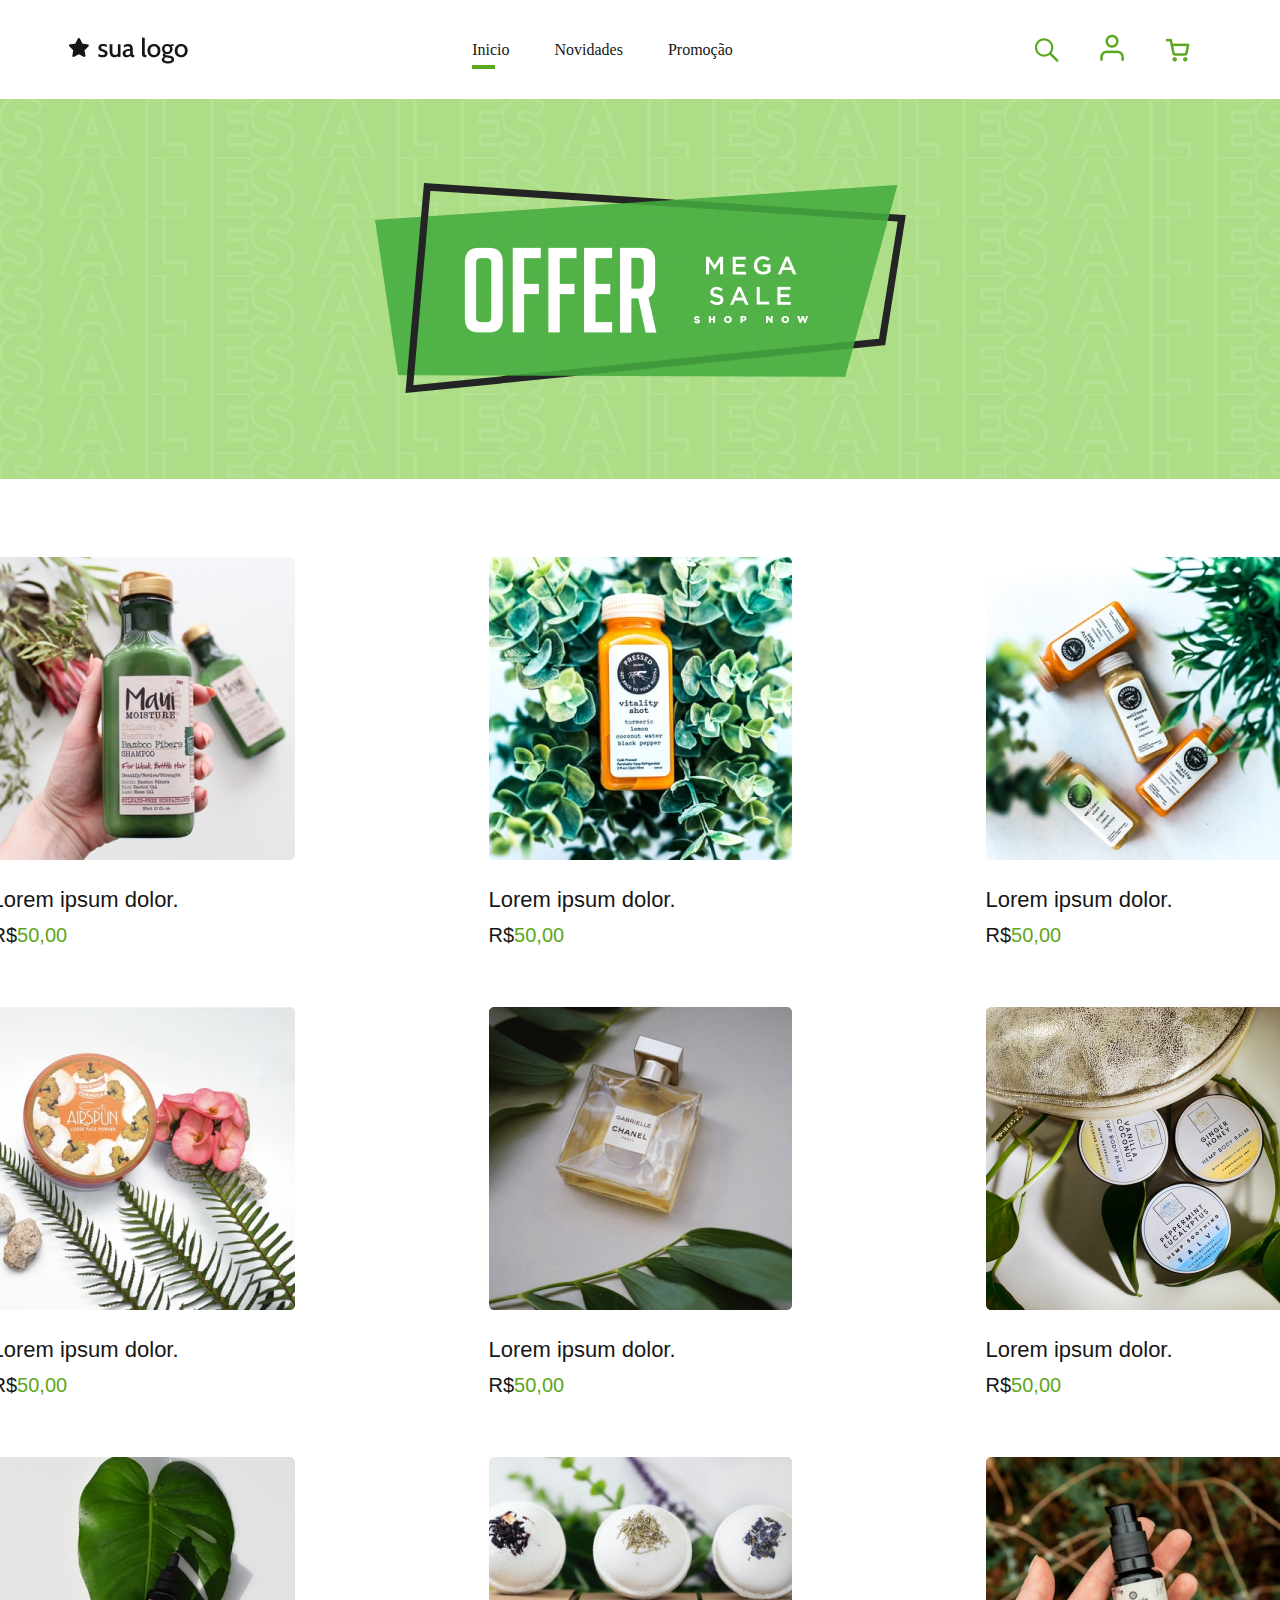
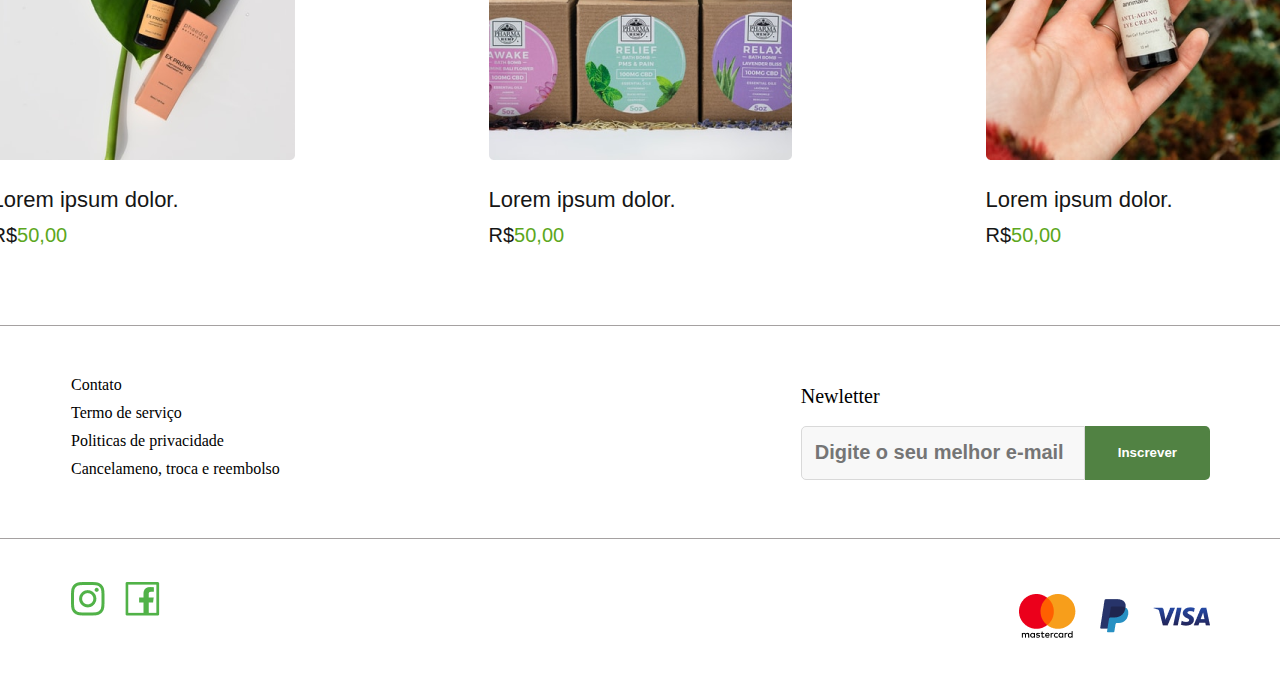
<file: index.html>
<!DOCTYPE html>
<html lang="en">

<head>
  <meta charset="UTF-8">
  <meta name="viewport" content="width=device-width, initial-scale=1.0">
  <title>Offer Mega Salest</title>
  <link rel="stylesheet" href="/style.css">
  <link rel="stylesheet" href="/reset.css">
</head>

<body>
  <nav class="nav"> <!--Abertura de navegaçao-->
    <div class="logo">
      <img src="/img/logo.png" alt="logomarca">
    </div>
    <ul class="menu">
      <li class="selected"><a href="/index.html">Inicio</a></li>
      <li><a href="/novidades.html">Novidades</a></li>
      <li><a href="/promocao.html">Promoção</a></li>
    </ul>
    <div class="icons">
      <img src="/img/Search.png" alt="Search">
      <img src="/img/User.png" alt="User">
      <img src="/img/carrinho.png" alt="carrinho">

    </div>
  </nav><!--fechamento de navegaçao-->


  <header class="cabecalho">
    <img id="banner" src="/img/Frame.png" alt="banner">

  </header>


  <main class="conteudo">
    <div class="produto">
      <img src="/img/produto1.jpg" alt="produto 1">
      <h1 class="titulo_produto">Lorem ipsum dolor.</h1>
      <h2 class="valor_produto">R$<span>50,00</span></h2>
    </div>

    <div class="produto">
      <img src="/img/produto2.png" alt="produto 2">
      <h1 class="titulo_produto">Lorem ipsum dolor.</h1>
      <h2 class="valor_produto">R$<span>50,00</span></h2>
    </div>

    <div class="produto">
      <img src="/img/produto3.png" alt="produto 3">
      <h1 class="titulo_produto">Lorem ipsum dolor.</h1>
      <h2 class="valor_produto">R$<span>50,00</span></h2>
    </div>

    <div class="produto">
      <img src="/img/produto4.png" alt="produto 4">
      <h1 class="titulo_produto">Lorem ipsum dolor.</h1>
      <h2 class="valor_produto">R$<span>50,00</span></h2>
    </div>

    <div class="produto">
      <img src="/img/produto5.jpg" alt="produto 5">
      <h1 class="titulo_produto">Lorem ipsum dolor.</h1>
      <h2 class="valor_produto">R$<span>50,00</span></h2>
    </div>

    <div class="produto">
      <img src="/img/produto6.jpg" alt="produto 6">
      <h1 class="titulo_produto">Lorem ipsum dolor.</h1>
      <h2 class="valor_produto">R$<span>50,00</span></h2>
    </div>

    <div class="produto">
      <img src="/img/produto7.png" alt="produto 7">
      <h1 class="titulo_produto">Lorem ipsum dolor.</h1>
      <h2 class="valor_produto">R$<span>50,00</span></h2>
    </div>

    <div class="produto">
      <img src="/img/produto8.png" alt="produto 8">
      <h1 class="titulo_produto">Lorem ipsum dolor.</h1>
      <h2 class="valor_produto">R$<span>50,00</span></h2>
    </div>

    <div class="produto">
      <img src="/img/produto9.png" alt="produto 9">
      <h1 class="titulo_produto">Lorem ipsum dolor.</h1>
      <h2 class="valor_produto">R$<span>50,00</span></h2>
    </div>
  </main>

  <footer class="rodape">
    <div class="first_box">
      <ul class="links">
        <li>Contato</li>
        <li>Termo de serviço</li>
        <li>Politicas de privacidade</li>
        <li>Cancelameno, troca e reembolso</li>
      </ul>

      <div class="newletter">
        <h1 class="Description">Newletter</h1>
        <form class="form">
          <input  class="emaill" type="email" required="required" placeholder="Digite o seu melhor e-mail">
          <input class="botao" type="submit" value="Inscrever">

        </form>
      </div>

    </div>
    <div class="second_box">
      <div class="social_media">
        <div class="icon">
          <img src="/img/instagram.png" alt="instagram">
        </div>

        <div class="icon">
          <img src="/img/facebook.png" alt="facebook">
        </div>
      </div>

      <div class="payments">
        <div class="icon">
          <img src="/img/mastercard.png" alt="pagamento mastercard">
        </div>

        <div class="icon">
          <img src="/img/paypal.png" alt="pagamento   paypal">
        </div>

        <div class="icon">
          <img src="/img/visa.png" alt="pagamento visa">
        </div>
      </div>
    </div>
  </footer>
</body>

</html>
</file>
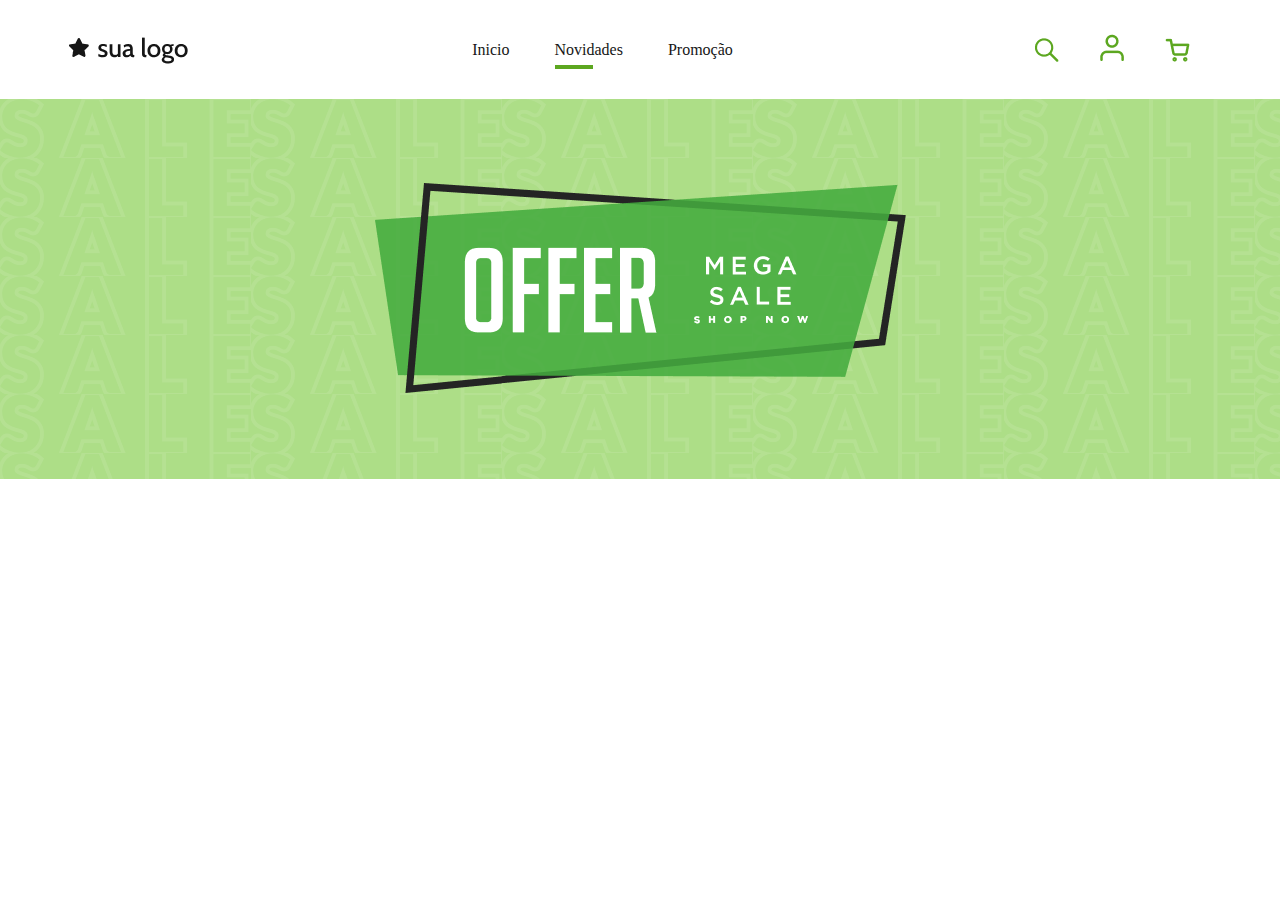
<file: novidades.html>
<!DOCTYPE html>
<html lang="en">

<head>
  <meta charset="UTF-8">
  <meta name="viewport" content="width=device-width, initial-scale=1.0">
  <title>Offer Mega Salest</title>
  <link rel="stylesheet" href="/style.css">
  <link rel="stylesheet" href="/reset.css">
</head>

<body>
  <nav class="nav"> <!--Abertura de navegaçao-->
    <div class="logo">
      <img src="/img/logo.png" alt="logomarca">
    </div>
    <ul class="menu">
      <li><a href="/index.html">Inicio</a></li>
      <li class="selected"><a href="/novidades.html">Novidades</a></li>
      <li><a href="/promocao.html">Promoção</a></li>
    </ul>
    <div class="icons">
      <img src="/img/Search.png" alt="Search">
      <img src="/img/User.png" alt="User">
      <img src="/img/carrinho.png" alt="carrinho">

    </div>
  </nav><!--fechamento de navegaçao-->


  <header class="cabecalho">
    <img id="banner" src="/img/Frame.png" alt="banner">

  </header>


<footer>
</footer>
</body>

</html>
</file>
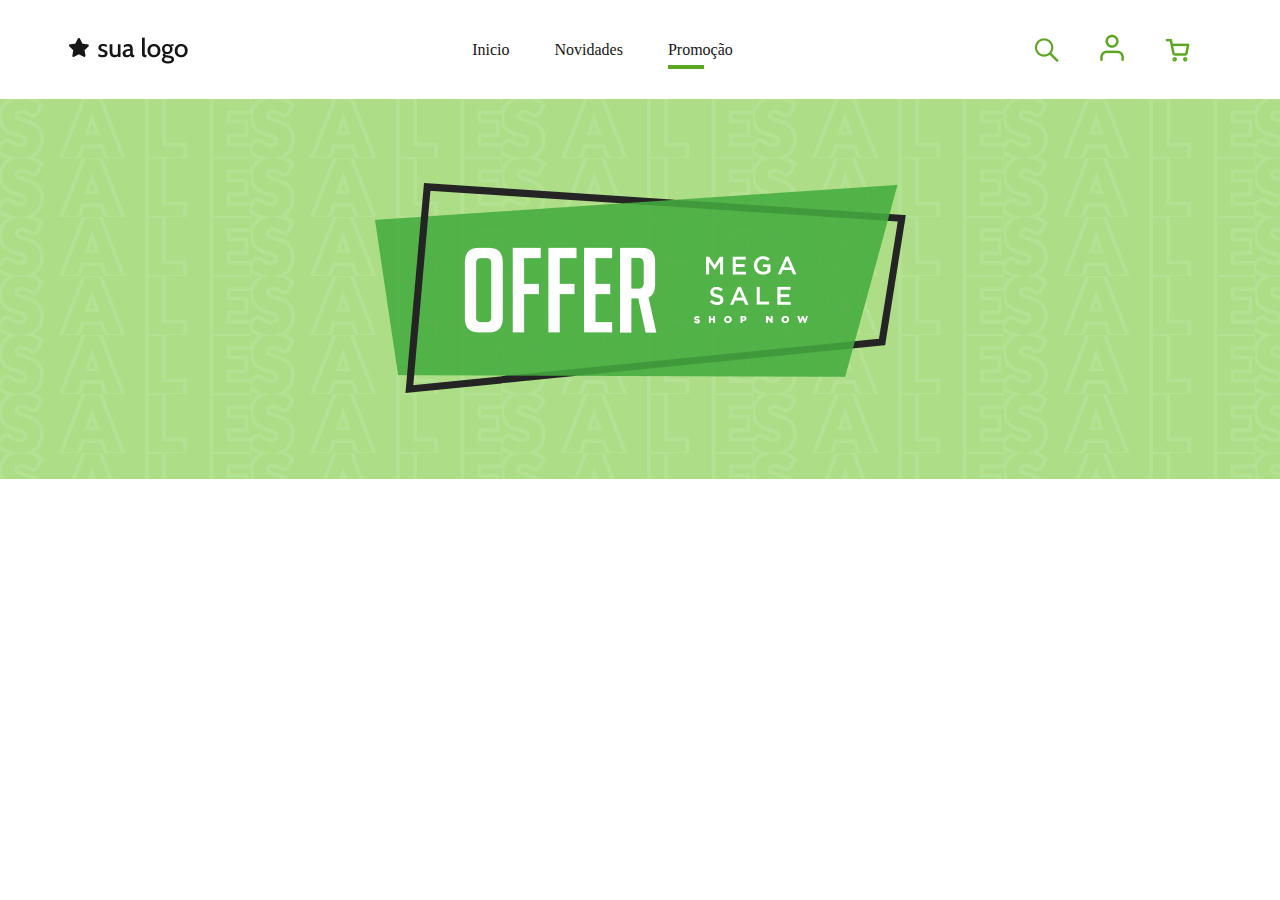
<file: promocao.html>
<!DOCTYPE html>
<html lang="en">

<head>
  <meta charset="UTF-8">
  <meta name="viewport" content="width=device-width, initial-scale=1.0">
  <title>Offer Mega Salest</title>
  <link rel="stylesheet" href="/style.css">
  <link rel="stylesheet" href="/reset.css">
</head>

<body>
  <nav class="nav"> <!--Abertura de navegaçao-->
    <div class="logo">
      <img src="/img/logo.png" alt="logomarca">
    </div>
    <ul class="menu">
      <li><a href="/index.html">Inicio</a></li>
      <li><a href="/novidades.html">Novidades</a></li>
      <li class="selected"><a href="/promocao.html">Promoção</a></li>
    </ul>
    <div class="icons">
      <img src="/img/Search.png" alt="Search">
      <img src="/img/User.png" alt="User">
      <img src="/img/carrinho.png" alt="carrinho">

    </div>
  </nav><!--fechamento de navegaçao-->


  <header class="cabecalho">
    <img id="banner" src="/img/Frame.png" alt="banner">

  </header>


<footer>
</footer>
</body>

</html>
</file>
<file: style.css>
/*NAVEGACAO*/
.nav {
  display: flex;
  justify-content: space-between;
  padding: 32px 71px 31px 69px;
  align-items: center;
  position: sticky;
  top: 0;
  width: auto;
  background-color: #fff;

}

.nav .menu {
  display: flex;
  list-style: none;
}

.nav .menu li {
  margin-left: 22.5px;
  margin-right: 22.5px;
  position: relative;
}




.nav .menu li.selected::after {
  content: '';
  position: absolute;
  bottom: -10px;
  left: 0;
  border: 2px solid #5ca720;
  width: 50%;
  line-height: 10px;


}

.nav .menu li a {
  color: #161616;
  cursor: pointer;

}

.icons img {
  margin-left: 18.5px;
  margin-right: 18.5px;
  cursor: pointer;

}

/*CABECALHO*/
.cabecalho {
  background-color: #ADDE87;
  background-image: url(/img/SALE.png);
  text-align: center;
  padding: 84px 0 82px 0;
}

span {
  color: #5CA720;
  font-size: 25px;
}

.conteudo {
  display: grid;
  padding: 48px 70px;
  justify-content: center;
  grid-template-columns: repeat(3, 1fr);


}

.produto {
  margin: 30px 97px;

}

.conteudo .produto .titulo_produto {
  font-size: 22px;
  font-family: Arial, Helvetica, sans-serif;
  color: #161616;
  margin-top: 23px;
  margin-bottom: 11px;

}

.conteudo .produto .valor_produto {
  font-size: 20px;
  font-family: Arial, Helvetica, sans-serif;
  color: #161616;
}

/*FOOTER*/
.first_box {
  border-top: 1px solid #A5A1A1;
  display: flex;
  justify-content: space-between;
}

.first_box .links {
  /* margin:40px 71px 50px;*/
  margin-top: 40px;
  margin-left: 71px;
  margin-bottom: 50px;

}

.first_box .links li {

  margin: 10px 0;
}

.second_box {
  border-top: 1px solid #A5A1A1;
  display: flex;
  justify-content: space-between;
}

.second_box .social_media {
  margin-top: 43px;
  margin-left: 71px;
  margin-bottom: 55px;
  display: flex;
}

.second_box .social_media img {
  margin-right: 20px;
}

.second_box .payments {
  margin-top: 55px;
  margin-right: 70px;
  margin-bottom: 58px;
  display: flex;
  align-items: center;

}

.second_box .payments .icon {
  margin-left: 24px;
}


/*NEWLETTER*/
.newletter {
  align-self: center;
  margin-right: 70px;
}

.newletter .form {
  display: flex;
}

.newletter .form .botao {
  background-color: #518243;
  color: #fff;
  font-weight: bold;
  padding: 15px 33px;
  border: none;
  border-radius: 0px 5px 5px 0;
  height: 54px;
}


.newletter .form .emaill {
  height: 54px;
  border: 1px solid #d9d9d9;
  background-color: #f8f8f8;
  outline: none;
  width: 284px;
  padding-left: 13px;
  font-weight: bold;
  font-size: 20px;
  border-radius: 5px 0 0 5px;

}

.newletter .Description {

  font-size: 20px;
  padding-bottom: 18px;

}


/*********Media Query*********/

@media only screen and (max-width:500px) {

  /*Navegação*/
  .nav {
    flex-direction: column;
  }


  /*Cabecalho*/
  .cabecalho {
    display: flex;
    flex-direction: column;
  }


  /*CONTEUDO*/
  .conteudo {
    display: grid;
    grid-template-columns: repeat(2, 1fr);
    grid-gap: 35px;
  }

  .conteudo .produto {
    margin: 0;
    width: 134px;
  }

  .conteudo .produto img {
    max-width: 100%;

  }

  .conteudo .produto .titulo_produto {
    font-size: 13px;
  }

  .conteudo .produto .valor_produto {
    font-size: 14px;
  }

  .conteudo .produto .cifrao {
    font-size: 12px;
  }

  /*RODAPE*/
  .first_box .links {
    margin-top: 33px;
    margin-left: 33px;
    margin-bottom: 54px;
  }

  .rodape .first_box {
    flex-direction: column;
  }


  /*NEWSLETTER*/


  .newletter {
    display: flex;
    flex-direction: column;
    width: 300px;
    justify-content: center;
  }

  .newletter .form {
    flex-direction: column;

  }


  .newletter .form .emaill {
    max-width: 100%;
    height: 43px;
    margin-bottom: 17px;
    font-weight: normal;
    font-size: 16px;


  }

  .newletter .form .botao {
    width: 100%;
    margin-bottom: 42px;
  }

  /*Rodape Second BOX*/
  .second_box .social_media {
    margin-top: 27px;
    margin-left: 25px;
  }


  .second_box .payments {
    margin-top: 27px;
    margin-right: 50px;
  }

}




@media only screen and (max-width:400px) {
  .conteudo {
    display: grid;
    grid-template-columns: repeat(1, 1fr);

  }

  .conteudo .produto {
    margin: 0;
    width: 100%;
  }

  .conteudo .produto img {

    max-width: 100%;
  }

  .conteudo .produto .titulo_produto {
    font-size: 25px;
  }

  .conteudo .produto .valor_produto {
    font-size: 25px;
  }

  .conteudo .produto .cifrao {
    font-size: 20px;
  }


 /*RODAPE*/
 .first_box .links {
  margin-top: 40px;
  margin-left: 40px;
  margin-bottom: 54px;
  font-size: 25px;
}

.rodape .first_box {
  flex-direction: column;
}


/*NEWSLETTER*/


.newletter {
  display: flex;
  flex-direction: column;
  width: 300px;
  justify-content: center;
} /*RODAPE*/
.first_box .links {
  margin-top: 33px;
  margin-left: 33px;
  margin-bottom: 54px;
}

.rodape .first_box {
  flex-direction: column;
}


/*NEWSLETTER*/


.newletter {
  display: flex;
  flex-direction: column;
  width: 300px;
  justify-content: center;
}



}
</file>
